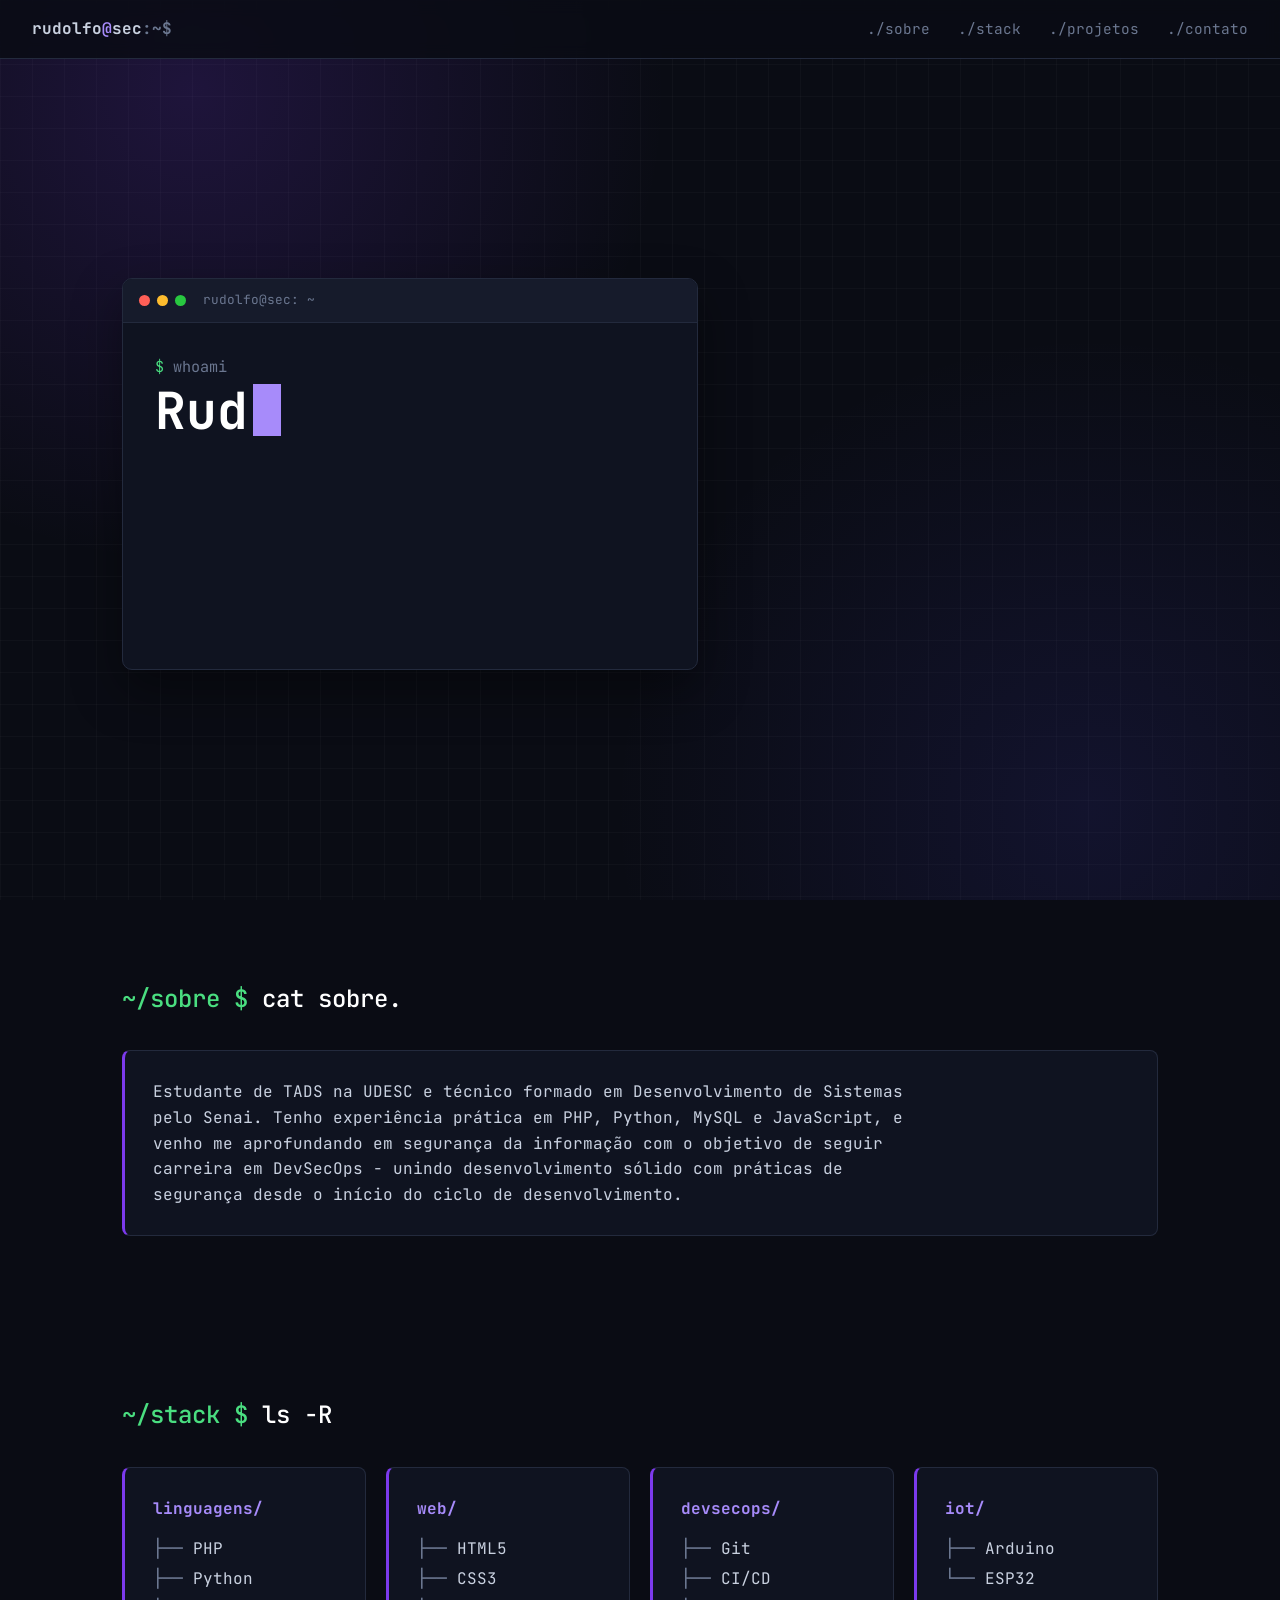
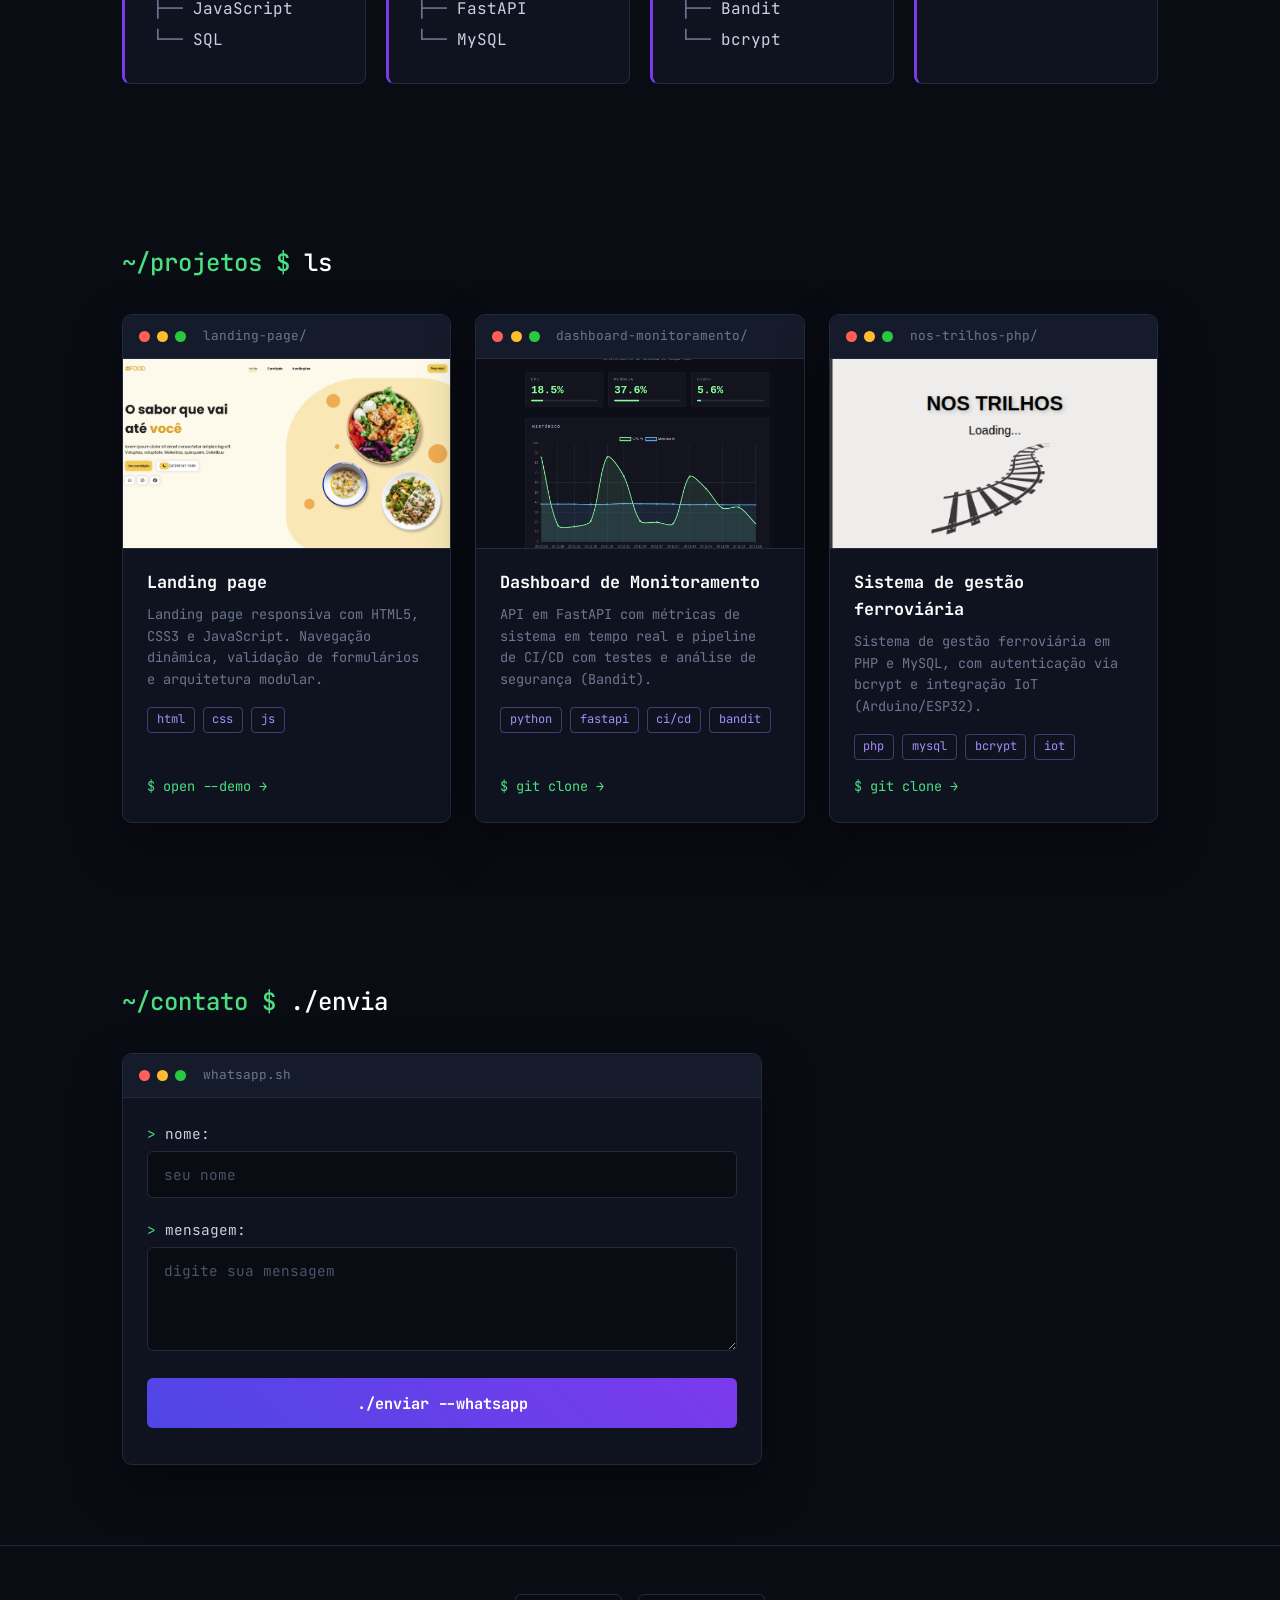
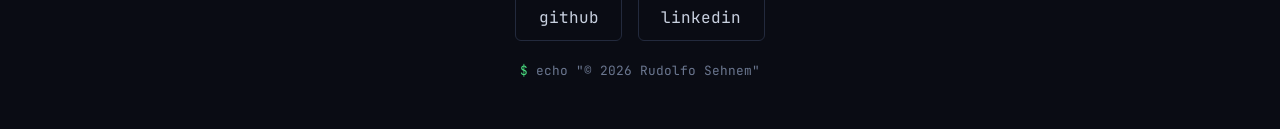
<file: index.html>
<!DOCTYPE html>
<html lang="pt-br">

<head>
    <meta charset="UTF-8">
    <meta name="viewport" content="width=device-width, initial-scale=1.0">
    <title>Rudolfo - Portfólio</title>
    <meta name="description"
        content="Portfólio de Rudolfo Sehnem, desenvolvedor de software em PHP, Python, JavaScript e MySQL, com foco em DevSecOps.">
    <link rel="preconnect" href="https://fonts.googleapis.com">
    <link rel="preconnect" href="https://fonts.gstatic.com" crossorigin>
    <link href="https://fonts.googleapis.com/css2?family=JetBrains+Mono:wght@400;500;700&display=swap" rel="stylesheet">
    <link rel="stylesheet" href="style.css">
    <link rel="icon" type="image/svg+xml" href="favicon.svg">
    <script>
        if (!window.matchMedia('(prefers-reduced-motion: reduce)').matches) {
            document.documentElement.classList.add('anim');
        }
    </script>
    <script src="script.js" defer></script>
</head>

<body>

    <nav class="navegador">
        <div class="progresso" aria-hidden="true"></div>
        <a href="#inicio" class="logo">rudolfo<span class="acento">@</span>sec<span class="mudo">:~$</span></a>
        <ul class="menu">
            <li><a href="#sobre" class="menu-link">./sobre</a></li>
            <li><a href="#tecnologias" class="menu-link">./stack</a></li>
            <li><a href="#projetos" class="menu-link">./projetos</a></li>
            <li><a href="#contatos" class="menu-link">./contato</a></li>
        </ul>
    </nav>

    <main id="inicio" class="cabecalho">

        <div class="terminal hero-terminal">
            <div class="terminal-barra">
                <span class="ponto ponto-vermelho"></span>
                <span class="ponto ponto-amarelo"></span>
                <span class="ponto ponto-verde"></span>
                <span class="terminal-titulo">rudolfo@sec: ~</span>
            </div>
            <div class="terminal-corpo">
                <p class="linha"><span class="prompt">$</span> <span class="cmd">whoami</span></p>
                <h1 class="saida nome"><span id="digitar">Rudolfo Sehnem</span></h1>

                <p class="linha"><span class="prompt">$</span> <span class="cmd">cat cargo.txt</span></p>
                <p class="saida dev">Software Developer </p>

                <p class="linha"><span class="prompt">$</span> <span class="cmd">echo $MISSAO</span></p>
                <p class="saida hero-frase">Building secure software · Focused on DevSecOps</p>

                <p class="linha linha-final"><span class="prompt">$</span> <span class="cursor"></span></p>
            </div>
        </div>

        <div class="foto-moldura">
            <img src="images/perfil.png" alt="Foto de perfil Rudolfo" class="foto-perfil">
        </div>

    </main>

    <section id="sobre" class="secao">
        <h2 class="secao-titulo"><span class="prompt">~/sobre $</span> <span class="cmd">cat sobre.md</span></h2>
        <div class="painel">
            <p class="sobre-paragrafo">Estudante de TADS na UDESC e técnico formado em
                Desenvolvimento de Sistemas pelo Senai. Tenho experiência prática em PHP, Python, MySQL e JavaScript, e
                venho me aprofundando em segurança da informação com o objetivo de seguir carreira em DevSecOps - unindo
                desenvolvimento sólido com práticas de segurança desde o início do ciclo de desenvolvimento.</p>
        </div>
    </section>

    <section id="tecnologias" class="secao">
        <h2 class="secao-titulo"><span class="prompt">~/stack $</span> <span class="cmd">ls -R</span></h2>
        <div class="stack-grade">
            <div class="painel stack-grupo">
                <h3 class="stack-pasta">linguagens/</h3>
                <ul class="stack-lista">
                    <li>PHP</li>
                    <li>Python</li>
                    <li>JavaScript</li>
                    <li>SQL</li>
                </ul>
            </div>
            <div class="painel stack-grupo">
                <h3 class="stack-pasta">web/</h3>
                <ul class="stack-lista">
                    <li>HTML5</li>
                    <li>CSS3</li>
                    <li>FastAPI</li>
                    <li>MySQL</li>
                </ul>
            </div>
            <div class="painel stack-grupo">
                <h3 class="stack-pasta">devsecops/</h3>
                <ul class="stack-lista">
                    <li>Git</li>
                    <li>CI/CD</li>
                    <li>Bandit</li>
                    <li>bcrypt</li>
                </ul>
            </div>
            <div class="painel stack-grupo">
                <h3 class="stack-pasta">iot/</h3>
                <ul class="stack-lista">
                    <li>Arduino</li>
                    <li>ESP32</li>
                </ul>
            </div>
        </div>
    </section>

    <section id="projetos" class="secao">
        <h2 class="secao-titulo"><span class="prompt">~/projetos $</span> <span class="cmd">ls</span></h2>
        <div class="projetos-caixa">
            <a href="landing-page/index.html" class="projeto-link">
                <article class="terminal projetos-card">
                    <div class="terminal-barra">
                        <span class="ponto ponto-vermelho"></span>
                        <span class="ponto ponto-amarelo"></span>
                        <span class="ponto ponto-verde"></span>
                        <span class="terminal-titulo">landing-page/</span>
                    </div>
                    <img src="images/srceenshot.png" alt="Landing page" class="projetos-imagem">
                    <div class="caixa-texto-projeto">
                        <h3 class="info-projetos">Landing page</h3>
                        <p class="paragrafo-projetos">Landing page responsiva com HTML5, CSS3 e JavaScript.
                            Navegação dinâmica, validação de formulários e arquitetura modular.</p>
                        <ul class="tags">
                            <li>html</li>
                            <li>css</li>
                            <li>js</li>
                        </ul>
                        <span class="abrir">$ open --demo →</span>
                    </div>
                </article>
            </a>

            <a href="https://github.com/RudolfoSehnemCode/dashboard-monitoramento" target="_blank"
                rel="noopener noreferrer" class="projeto-link">
                <article class="terminal projetos-card">
                    <div class="terminal-barra">
                        <span class="ponto ponto-vermelho"></span>
                        <span class="ponto ponto-amarelo"></span>
                        <span class="ponto ponto-verde"></span>
                        <span class="terminal-titulo">dashboard-monitoramento/</span>
                    </div>
                    <img src="images/dashboard-preview.png" alt="Dashboard de monitoramento de métricas de sistema"
                        class="projetos-imagem">
                    <div class="caixa-texto-projeto">
                        <h3 class="info-projetos">Dashboard de Monitoramento</h3>
                        <p class="paragrafo-projetos">API em FastAPI com métricas de sistema em tempo real e pipeline de
                            CI/CD com testes e análise de segurança (Bandit).</p>
                        <ul class="tags">
                            <li>python</li>
                            <li>fastapi</li>
                            <li>ci/cd</li>
                            <li>bandit</li>
                        </ul>
                        <span class="abrir">$ git clone →</span>
                    </div>
                </article>
            </a>

            <a href="https://github.com/RudolfoSehnemCode/nos-trilhos-php" target="_blank" rel="noopener noreferrer"
                class="projeto-link">
                <article class="terminal projetos-card">
                    <div class="terminal-barra">
                        <span class="ponto ponto-vermelho"></span>
                        <span class="ponto ponto-amarelo"></span>
                        <span class="ponto ponto-verde"></span>
                        <span class="terminal-titulo">nos-trilhos-php/</span>
                    </div>
                    <img src="images/nos-trilhos.png" alt="Aplicativo de controle em php" class="projetos-imagem">
                    <div class="caixa-texto-projeto">
                        <h3 class="info-projetos">Sistema de gestão ferroviária</h3>
                        <p class="paragrafo-projetos">Sistema de gestão ferroviária em PHP e MySQL, com autenticação via
                            bcrypt e integração IoT (Arduino/ESP32).</p>
                        <ul class="tags">
                            <li>php</li>
                            <li>mysql</li>
                            <li>bcrypt</li>
                            <li>iot</li>
                        </ul>
                        <span class="abrir">$ git clone →</span>
                    </div>
                </article>
            </a>
        </div>
    </section>

    <section id="contatos" class="secao">
        <h2 class="secao-titulo"><span class="prompt">~/contato $</span> <span class="cmd">./enviar-mensagem.sh</span></h2>
        <form class="terminal formulario-contato" id="formulario" onsubmit="enviarWhats(event)">
            <div class="terminal-barra">
                <span class="ponto ponto-vermelho"></span>
                <span class="ponto ponto-amarelo"></span>
                <span class="ponto ponto-verde"></span>
                <span class="terminal-titulo">whatsapp.sh</span>
            </div>
            <div class="terminal-corpo">
                <div class="grupo-form">
                    <label for="nome" class="rotulo"><span class="prompt">&gt;</span> nome:</label>
                    <input placeholder="seu nome" type="text" class="campo-form" id="nome" required>
                </div>
                <div class="grupo-form">
                    <label for="mensagem" class="rotulo"><span class="prompt">&gt;</span> mensagem:</label>
                    <textarea placeholder="digite sua mensagem" class="campo-form" id="mensagem" rows="4"
                        required></textarea>
                </div>

                <button type="submit" class="botao-form" id="botao-enviar">./enviar --whatsapp</button>
                <p id="aviso"></p>
            </div>
        </form>
    </section>

    <footer class="rodape">
        <div class="rodape-caixa">
            <a href="https://github.com/RudolfoSehnemCode" target="_blank" rel="noopener noreferrer"
                class="rodape-link">github</a>
            <a href="https://www.linkedin.com/in/rudolfo-sehnem-27ab663a8" target="_blank" rel="noopener noreferrer"
                class="rodape-link">linkedin</a>
        </div>
        <p class="rodape-texto"><span class="prompt">$</span> echo "© 2026 Rudolfo Sehnem"</p>
    </footer>
</body>

</html>
</file>
<file: style.css>
* {
    margin: 0;
    padding: 0;
    box-sizing: border-box;
}

:root {
    --fundo: #0a0c14;
    --painel: #0f1320;
    --barra: #161b2b;
    --borda: #232a3d;
    --texto: #c9d1e0;
    --mudo: #6b7790;
    --roxo: #a78bfa;
    --roxo-forte: #7c3aed;
    --verde: #4ade80;
    --mono: 'JetBrains Mono', ui-monospace, 'Cascadia Code', 'Fira Code', Consolas, monospace;
}

html {
    scroll-behavior: smooth;
}

body {
    font-family: var(--mono);
    color: var(--texto);
    background-color: var(--fundo);
    background-image:
        radial-gradient(circle at 15% 10%, rgba(124, 58, 237, 0.18), transparent 35%),
        radial-gradient(circle at 85% 90%, rgba(79, 70, 229, 0.12), transparent 35%),
        linear-gradient(rgba(255, 255, 255, 0.025) 1px, transparent 1px),
        linear-gradient(90deg, rgba(255, 255, 255, 0.025) 1px, transparent 1px);
    background-size: auto, auto, 32px 32px, 32px 32px;
    background-attachment: fixed;
    line-height: 1.6;
}

a {
    color: inherit;
    text-decoration: none;
}

.prompt { color: var(--verde); }
.acento { color: var(--roxo); }
.mudo { color: var(--mudo); }

/* ---------- navbar ---------- */

.navegador {
    position: fixed;
    top: 0;
    width: 100%;
    z-index: 100;
    display: flex;
    justify-content: space-between;
    align-items: center;
    gap: 1rem;
    padding: 1rem 2rem;
    background: rgba(10, 12, 20, 0.85);
    backdrop-filter: blur(8px);
    border-bottom: 1px solid var(--borda);
}

.logo {
    font-weight: 700;
    color: var(--texto);
}

.menu {
    display: flex;
    list-style: none;
    gap: 1.75rem;
}

.menu-link {
    color: var(--mudo);
    font-size: 0.9rem;
    transition: color 0.2s ease;
}

.menu-link:hover {
    color: var(--roxo);
}

/* ---------- terminal (componente) ---------- */

.terminal {
    background: var(--painel);
    border: 1px solid var(--borda);
    border-radius: 10px;
    overflow: hidden;
    box-shadow: 0 20px 50px rgba(0, 0, 0, 0.4);
}

.terminal-barra {
    display: flex;
    align-items: center;
    gap: 0.45rem;
    padding: 0.7rem 1rem;
    background: var(--barra);
    border-bottom: 1px solid var(--borda);
}

.ponto {
    width: 11px;
    height: 11px;
    border-radius: 50%;
}

.ponto-vermelho { background: #ff5f57; }
.ponto-amarelo { background: #febc2e; }
.ponto-verde { background: #28c840; }

.terminal-titulo {
    margin-left: 0.6rem;
    font-size: 0.8rem;
    color: var(--mudo);
    white-space: nowrap;
    overflow: hidden;
    text-overflow: ellipsis;
}

.terminal-corpo {
    padding: 1.5rem;
}

/* ---------- hero ---------- */

.cabecalho {
    min-height: 100vh;
    display: grid;
    grid-template-columns: minmax(0, 1.4fr) minmax(0, 1fr);
    align-items: center;
    gap: 3rem;
    max-width: 1100px;
    margin: 0 auto;
    padding: 7rem 2rem 4rem;
}

.hero-terminal .terminal-corpo {
    padding: 2rem;
}

.linha {
    color: var(--mudo);
    font-size: 0.95rem;
}

.saida {
    margin: 0.2rem 0 1.25rem;
}

.saida:last-child {
    margin-bottom: 0;
}

.nome {
    font-size: clamp(2rem, 5vw, 3.2rem);
    line-height: 1.15;
    color: #fff;
    font-weight: 700;
}

.cursor {
    display: inline-block;
    width: 0.55em;
    height: 1em;
    margin-left: 0.1em;
    vertical-align: -0.12em;
    background: var(--roxo);
    animation: piscar 1s steps(1) infinite;
}

.dev {
    font-size: 1.2rem;
}

.hero-frase {
    color: var(--mudo);
}

.foto-moldura {
    position: relative;
    justify-self: center;
    width: 100%;
    max-width: 340px;
    aspect-ratio: 1;
    border-radius: 16px;
    overflow: hidden;
    border: 1px solid var(--borda);
    background:
        radial-gradient(circle at 50% 35%, rgba(167, 139, 250, 0.45) 0%, transparent 65%),
        linear-gradient(160deg, #4f46e5 0%, #2e1065 55%, var(--fundo) 100%);
    box-shadow: 0 0 40px rgba(124, 58, 237, 0.25);
}

.foto-moldura::after {
    content: '';
    position: absolute;
    inset: 0;
    background: repeating-linear-gradient(0deg, rgba(0, 0, 0, 0.12) 0 1px, transparent 1px 3px);
    pointer-events: none;
}

.foto-perfil {
    display: block;
    width: 100%;
    height: 100%;
    object-fit: cover;
}

/* ---------- seções ---------- */

.secao {
    max-width: 1100px;
    margin: 0 auto;
    padding: 5rem 2rem;
    scroll-margin-top: 4rem;
}

.secao-titulo {
    font-size: clamp(1.1rem, 2.5vw, 1.5rem);
    font-weight: 500;
    color: #fff;
    margin-bottom: 2rem;
}

.painel {
    background: var(--painel);
    border: 1px solid var(--borda);
    border-left: 3px solid var(--roxo-forte);
    border-radius: 8px;
    padding: 1.75rem;
}

.sobre-paragrafo {
    max-width: 75ch;
}

/* ---------- stack ---------- */

.stack-grade {
    display: grid;
    grid-template-columns: repeat(auto-fit, minmax(220px, 1fr));
    gap: 1.25rem;
}

.stack-pasta {
    font-size: 1rem;
    color: var(--roxo);
    margin-bottom: 0.75rem;
}

.stack-lista {
    list-style: none;
}

.stack-lista li {
    color: var(--texto);
    padding: 0.15rem 0;
}

.stack-lista li::before {
    content: '├── ';
    color: var(--mudo);
}

.stack-lista li:last-child::before {
    content: '└── ';
}

/* ---------- projetos ---------- */

.projetos-caixa {
    display: grid;
    grid-template-columns: repeat(auto-fit, minmax(300px, 1fr));
    gap: 1.5rem;
}

.projeto-link {
    display: block;
}

.projetos-card {
    height: 100%;
    display: flex;
    flex-direction: column;
    transition: transform 0.25s ease, border-color 0.25s ease, box-shadow 0.25s ease;
}

.projeto-link:hover .projetos-card,
.projeto-link:focus-visible .projetos-card {
    transform: translateY(-6px);
    border-color: var(--roxo-forte);
    box-shadow: 0 15px 40px rgba(124, 58, 237, 0.25);
}

.projetos-imagem {
    display: block;
    width: 100%;
    height: 190px;
    object-fit: cover;
    border-bottom: 1px solid var(--borda);
}

.caixa-texto-projeto {
    padding: 1.25rem 1.5rem 1.5rem;
    display: flex;
    flex-direction: column;
    flex: 1;
}

.info-projetos {
    font-size: 1.05rem;
    color: #fff;
    margin-bottom: 0.5rem;
}

.paragrafo-projetos {
    font-size: 0.85rem;
    color: var(--mudo);
}

.tags {
    list-style: none;
    display: flex;
    flex-wrap: wrap;
    gap: 0.5rem;
    margin: 1rem 0;
}

.tags li {
    font-size: 0.75rem;
    color: var(--roxo);
    padding: 0.15rem 0.55rem;
    border: 1px solid rgba(167, 139, 250, 0.35);
    border-radius: 4px;
}

.abrir {
    margin-top: auto;
    font-size: 0.85rem;
    color: var(--verde);
}

/* ---------- contato ---------- */

.formulario-contato {
    max-width: 640px;
}

.grupo-form {
    margin-bottom: 1.25rem;
}

.rotulo {
    display: block;
    font-size: 0.9rem;
    margin-bottom: 0.4rem;
}

.campo-form {
    width: 100%;
    padding: 0.8rem 1rem;
    font-family: inherit;
    font-size: 0.9rem;
    color: var(--texto);
    background: var(--fundo);
    border: 1px solid var(--borda);
    border-radius: 6px;
    outline: none;
    resize: vertical;
    transition: border-color 0.2s ease, box-shadow 0.2s ease;
}

.campo-form::placeholder {
    color: #4a5368;
}

.campo-form:focus {
    border-color: var(--roxo);
    box-shadow: 0 0 0 3px rgba(167, 139, 250, 0.15);
}

.botao-form {
    width: 100%;
    padding: 0.9rem 1.5rem;
    font-family: inherit;
    font-size: 0.95rem;
    font-weight: 700;
    color: #fff;
    background: linear-gradient(45deg, #4f46e5, var(--roxo-forte));
    border: none;
    border-radius: 6px;
    cursor: pointer;
    transition: transform 0.2s ease, box-shadow 0.2s ease;
}

.botao-form:hover {
    transform: translateY(-3px);
    box-shadow: 0 8px 20px rgba(124, 58, 237, 0.35);
}

#aviso {
    margin-top: 0.75rem;
    font-size: 0.85rem;
    color: #febc2e;
}

/* ---------- rodapé ---------- */

.rodape {
    padding: 3rem 2rem;
    text-align: center;
    border-top: 1px solid var(--borda);
}

.rodape-caixa {
    display: flex;
    justify-content: center;
    gap: 1rem;
    margin-bottom: 1.25rem;
}

.rodape-link {
    padding: 0.6rem 1.4rem;
    border: 1px solid var(--borda);
    border-radius: 6px;
    color: var(--texto);
    transition: border-color 0.2s ease, color 0.2s ease;
}

.rodape-link:hover {
    border-color: var(--roxo);
    color: var(--roxo);
}

.rodape-texto {
    font-size: 0.8rem;
    color: var(--mudo);
}

/* ---------- animações ---------- */

@keyframes piscar {
    50% { opacity: 0; }
}

@media (prefers-reduced-motion: reduce) {
    html { scroll-behavior: auto; }
    .cursor { animation: none; }
}

/* ---------- responsivo ---------- */

@media (max-width: 860px) {
    .cabecalho {
        grid-template-columns: 1fr;
        padding-top: 8rem;
        gap: 2rem;
    }

    .foto-moldura {
        max-width: 220px;
        grid-row: 1;
    }
}

@media (max-width: 600px) {
    .navegador {
        flex-direction: column;
        padding: 0.8rem 1rem;
        gap: 0.4rem;
    }

    .menu {
        gap: 1rem;
        flex-wrap: wrap;
        justify-content: center;
    }

    .menu-link {
        font-size: 0.8rem;
    }

    .cabecalho {
        padding: 7.5rem 1rem 3rem;
    }

    .hero-terminal .terminal-corpo {
        padding: 1.25rem;
    }

    .secao {
        padding: 3.5rem 1rem;
        scroll-margin-top: 5.5rem;
    }

    .projetos-caixa {
        grid-template-columns: 1fr;
    }
}

/* ---------- animações em JS (só ativas com html.anim) ---------- */

.progresso {
    position: absolute;
    left: 0;
    bottom: -1px;
    width: 100%;
    height: 2px;
    background: linear-gradient(90deg, #4f46e5, var(--roxo), var(--verde));
    transform: scaleX(0);
    transform-origin: left;
}

.menu-link.ativo {
    color: var(--roxo);
}

.menu-link.ativo::before {
    content: '> ';
    color: var(--verde);
}

/* hero: linhas aparecem uma a uma (espaço reservado, sem pulo de layout) */
.anim .hero-terminal .terminal-corpo > * {
    visibility: hidden;
}

.anim .hero-terminal .terminal-corpo > .mostrar {
    visibility: visible;
}

.anim .hero-terminal .saida.mostrar {
    animation: surgir 0.35s ease both;
}

/* elementos que entram ao rolar */
.anim .revelar {
    opacity: 0;
    transform: translateY(28px);
    transition: opacity 0.7s ease, transform 0.7s ease;
}

.anim .revelar.visivel {
    opacity: 1;
    transform: none;
}

.anim .stack-lista li {
    opacity: 0;
    transform: translateX(-10px);
    transition: opacity 0.4s ease, transform 0.4s ease;
}

.anim .visivel .stack-lista li {
    opacity: 1;
    transform: none;
}

/* brilho que segue o mouse nos cards de projeto */
.projetos-card {
    position: relative;
}

.projetos-card::after {
    content: '';
    position: absolute;
    inset: 0;
    border-radius: inherit;
    background: radial-gradient(400px circle at var(--mx, 50%) var(--my, 50%), rgba(167, 139, 250, 0.12), transparent 40%);
    opacity: 0;
    transition: opacity 0.3s ease;
    pointer-events: none;
}

.projeto-link:hover .projetos-card::after {
    opacity: 1;
}

/* glitch rápido no nome ao passar o mouse */
.nome:hover #digitar {
    animation: glitch 0.4s steps(2) 1;
}

@keyframes surgir {
    from { opacity: 0; transform: translateY(4px); }
    to { opacity: 1; transform: none; }
}

@keyframes glitch {
    0% { text-shadow: 2px 0 #ff5f57, -2px 0 #4ade80; transform: translateX(1px); }
    50% { text-shadow: -2px 0 #a78bfa, 2px 0 #4ade80; transform: translateX(-1px); }
    100% { text-shadow: none; transform: none; }
}

@media (prefers-reduced-motion: reduce) {
    .nome:hover #digitar { animation: none; }
}
</file>
